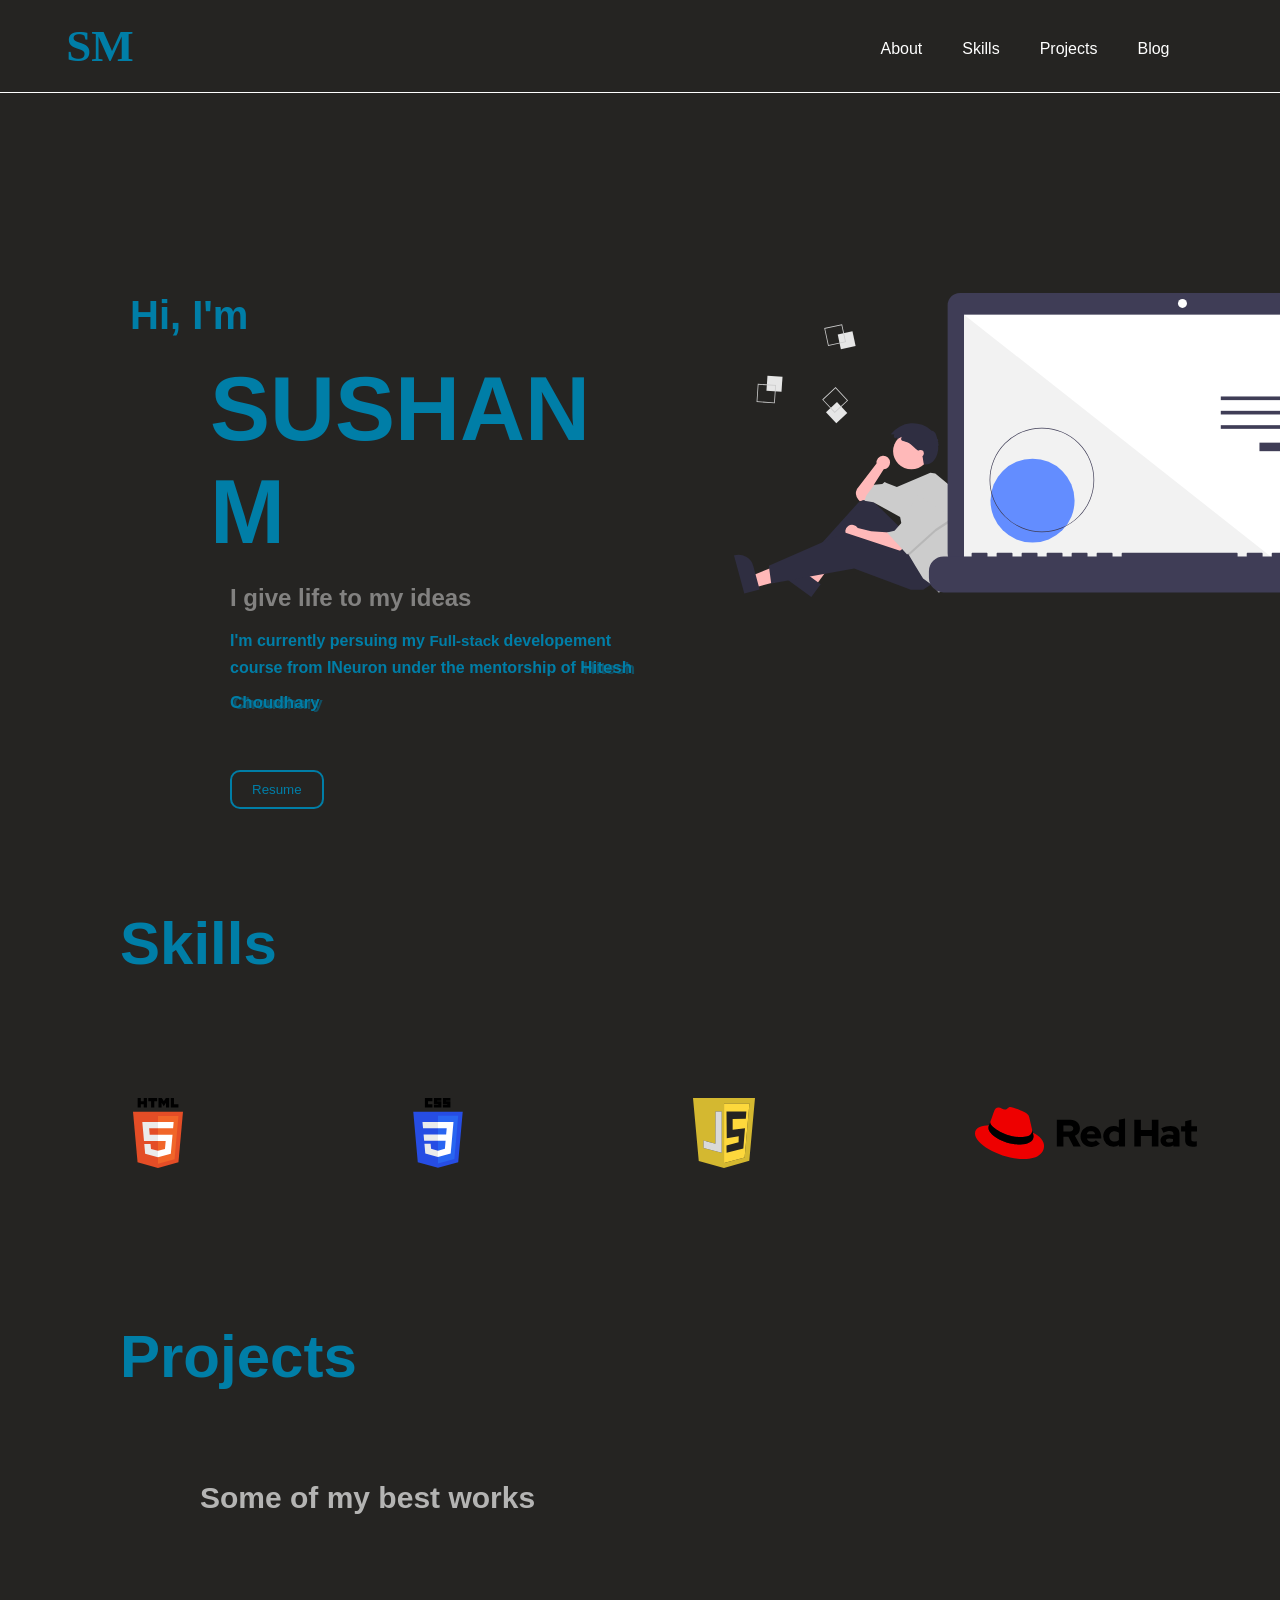
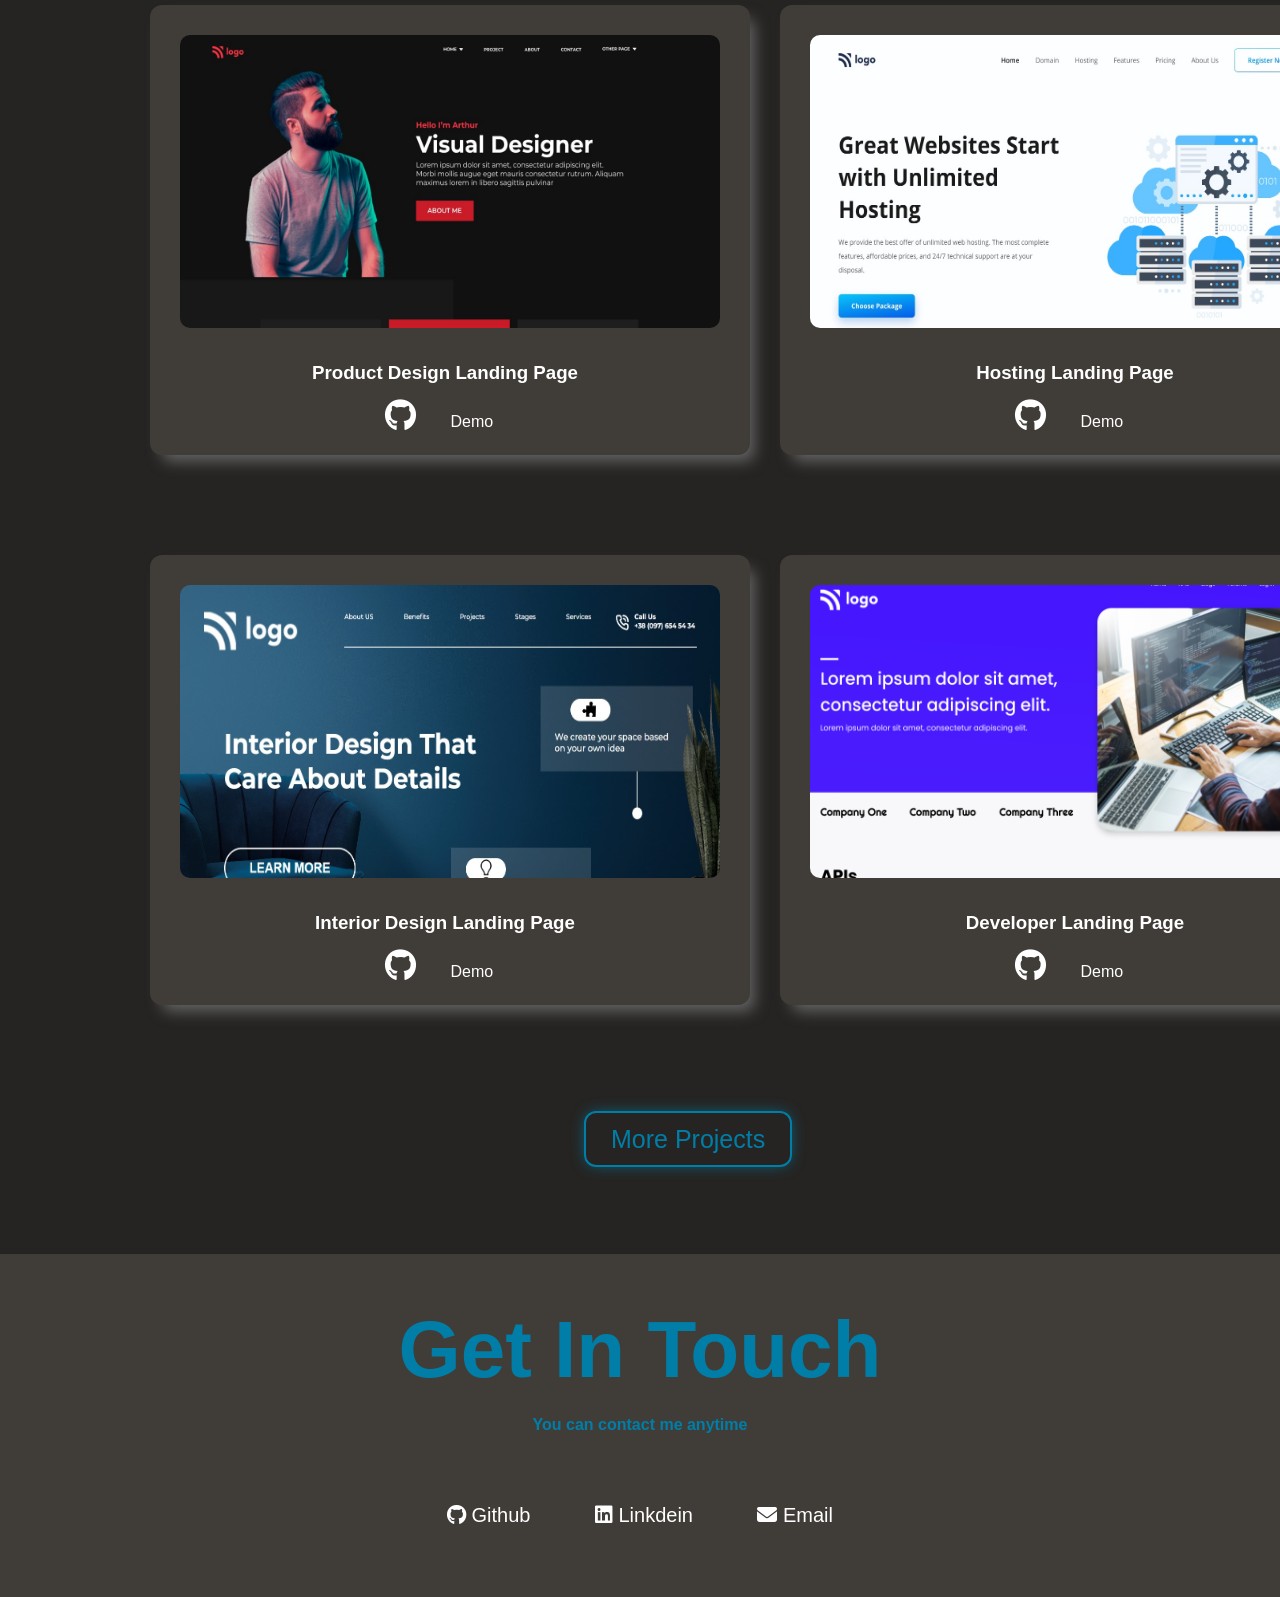
<file: index.html>
<!DOCTYPE html>
<html lang="en">
<head>
    <meta charset="UTF-8">
    <meta http-equiv="X-UA-Compatible" content="IE=edge">
    <meta name="viewport" content="width=device-width, initial-scale=1.0">
    <title>Sushan Portfolio</title>
    <link rel="stylesheet" href="indexstyle.css">
    <link rel="stylesheet" href="https://cdnjs.cloudflare.com/ajax/libs/font-awesome/6.1.2/css/all.min.css" integrity="sha512-1sCRPdkRXhBV2PBLUdRb4tMg1w2YPf37qatUFeS7zlBy7jJI8Lf4VHwWfZZfpXtYSLy85pkm9GaYVYMfw5BC1A==" crossorigin="anonymous" referrerpolicy="no-referrer" />
</head>
<body>
    <header>
        <div class="nav">
            <div class="logo">
                <h2>SM</h2>
                <!-- <img src="./images/SM.png" alt="logo"> -->
            </div>
            <div class="nav-bar">
                <ul class="nav-lists">
                    <li class="nav-list"><a href="#Home">About</a></li>
                    <li class="nav-list"><a href="#skills">Skills</a></li>
                    <li class="nav-list"><a href="#project" target="_blank">Projects</a></li>
                    <li class="nav-list"><a href="https://sushanm.hashnode.dev/">Blog</a></li>
                </ul>
            </div>
            
            <!-- navigation toggle bar -->
            <div class="nav__toggle" id="nav-toggle">
                <i class='bx bx-menu'></i>
            </div>
        </div>
        
    </header>

    <section class="home" id="Home">
        <div class="home-left">
            <h3>Hi, I'm</h3>
            <h1>SUSHAN M</h1>
            <h2>I give life to my ideas</h2>
            <h4>I'm currently persuing my <span>Full-stack </span>developement course from INeuron under the mentorship of <a href="https://hiteshchoudhary.com/" target="_blank">Hitesh Choudhary</a></h4>
            <div class="resume-btn">
                <button type="submit">Resume</button>
            </div>
        </div>
        <div class="home-right">
            <img src="./images/undraw_code_thinking_re_gka2.svg" alt="image">
        </div>

    </section>
   
    <section class="Skills" id="skills">
        
        <h2>Skills </h2>
        <div class="skills-class">
            <div class="skill-card">
                <img src="./images/HTML5_logo_resized.svg" alt="">
                <!-- <p>HTML</p> -->
            </div><div class="skill-card">
                <img src="./images/css3.svg" alt="">
                <!-- <p>css</p> -->
            </div><div class="skill-card">
                <img src="./images/javascript-seeklogo.com.svg" alt="">
                <!-- <p>JavaScript</p> -->
            </div><div class="skill-card">
                <img src="./images/Asset-Red_Hat-Logo_page-Logo-RGB.svg" alt="">
                <!-- <p>Linux</p> -->
            </div>
        </div>
    </section>
   
    <section class="project" id="project">
        <h2>Projects</h2>
        <h4>Some of my best works</h4>
        <div class="project-cards">
            <div class="project-card">
                <img src="./images/p15.jpg" alt="">
                <h3>Product Design Landing Page</h3>
                <div class="links">

                    <a href="https://github.com/Sushan-m1710/Product-design-Landing-page" target="_blank" alt="github"><i class="fa-brands fa-github fa-2x fa-color"></i></a>
                    <a href="https://sushan-product-design-landing-page.netlify.app" alt="netlify">Demo</i></a></li>
                </div>
            </div>
            <div class="project-card">
                <img src="./images/p11.jpg" alt="">
                <h3>Hosting Landing Page</h3>
                <div class="links">

                    <a href="https://github.com/Sushan-m1710/Hosting-Landing-Page" target="_blank" alt="github"><i class="fa-brands fa-github fa-2x fa-color"></i></a>
                    <a href="https://sushan-hosting-landing-page.netlify.app" alt="netlify">Demo</i></a></li>
                </div>
            </div>
            <div class="project-card">
                <img src="./images/p10.jpg" alt="">
                <h3>Interior Design Landing Page</h3>
                <div class="links">

                    <a href="https://github.com/Sushan-m1710/Interior-Design-Landing-page" target="_blank" alt="github"><i class="fa-brands fa-github fa-2x fa-color"></i></a>
                    <a href="https://sushan-interior-design-landing-page.netlify.app" alt="netlify">Demo</i></a></li>
                </div>
            </div>
            <div class="project-card">
                <img src="./images/9.png" alt="">
                <h3>Developer Landing Page</h3>
                <div class="links">

                    <a href="https://github.com/Sushan-m1710/Developer-Landing-page" target="_blank" alt="github"><i class="fa-brands fa-github fa-2x fa-color"></i></a>
                    <a href="https://sushan-developer-landing-page.netlify.app" alt="netlify">Demo</i></a></li>
                </div>
            </div>
        </div>
        <div class="project-btn">
            <a href="./project.html" target="_blank">More Projects</a>
        </div>
    </section>
    <footer>
        <div class="name">
            <h2>Get In Touch</h2>
            <h4>You can contact me anytime</h4>
        </div>
        <div class="social">
            
            <a href="https://github.com/Sushan-m1710" target="_blank"><i class="fa-brands fa-github"></i> Github</a>
            <a href="https://www.linkedin.com/in/sushan-m-398015160"><i class="fa-brands fa-linkedin"></i> Linkdein</a>
            <a href="mailto:sushan1710@gmail.com"><i class="fa-solid fa-envelope"></i> Email</a>
            
        </div>
    </footer>
</body>
</html>
</file>
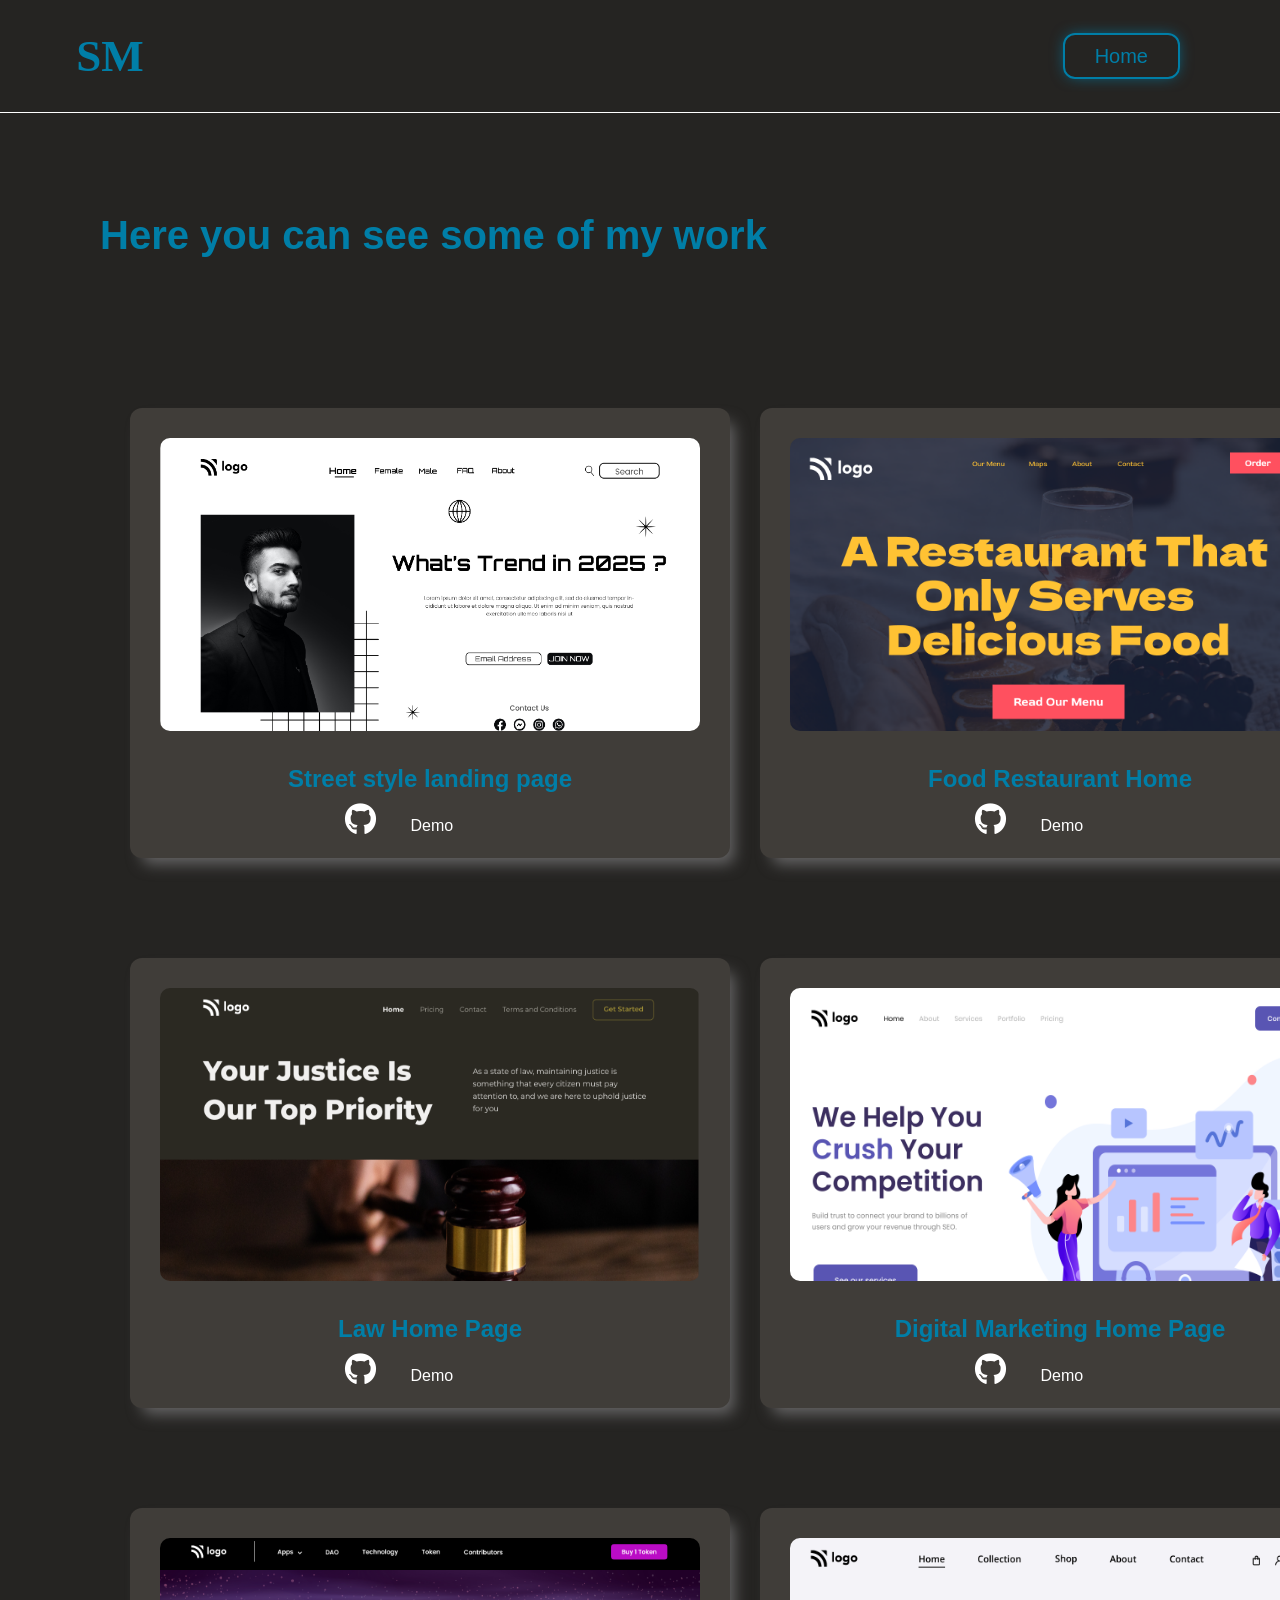
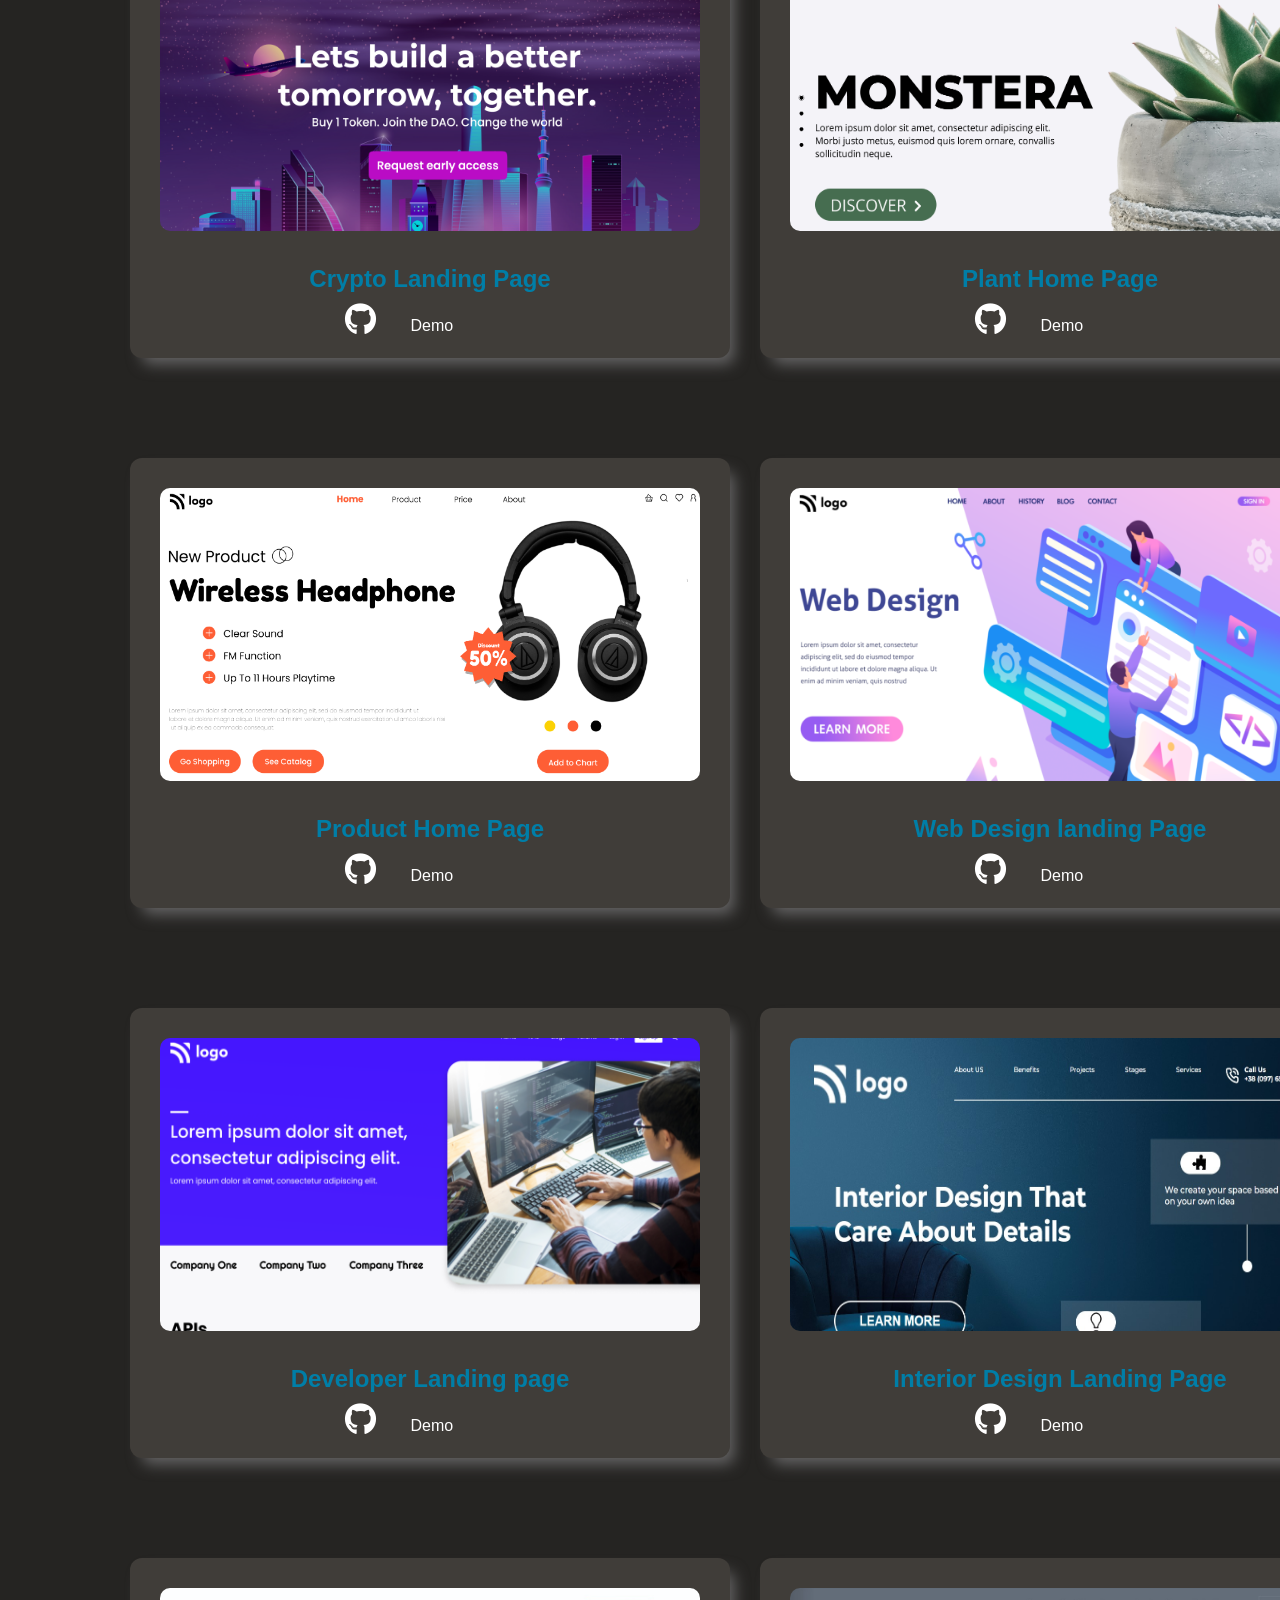
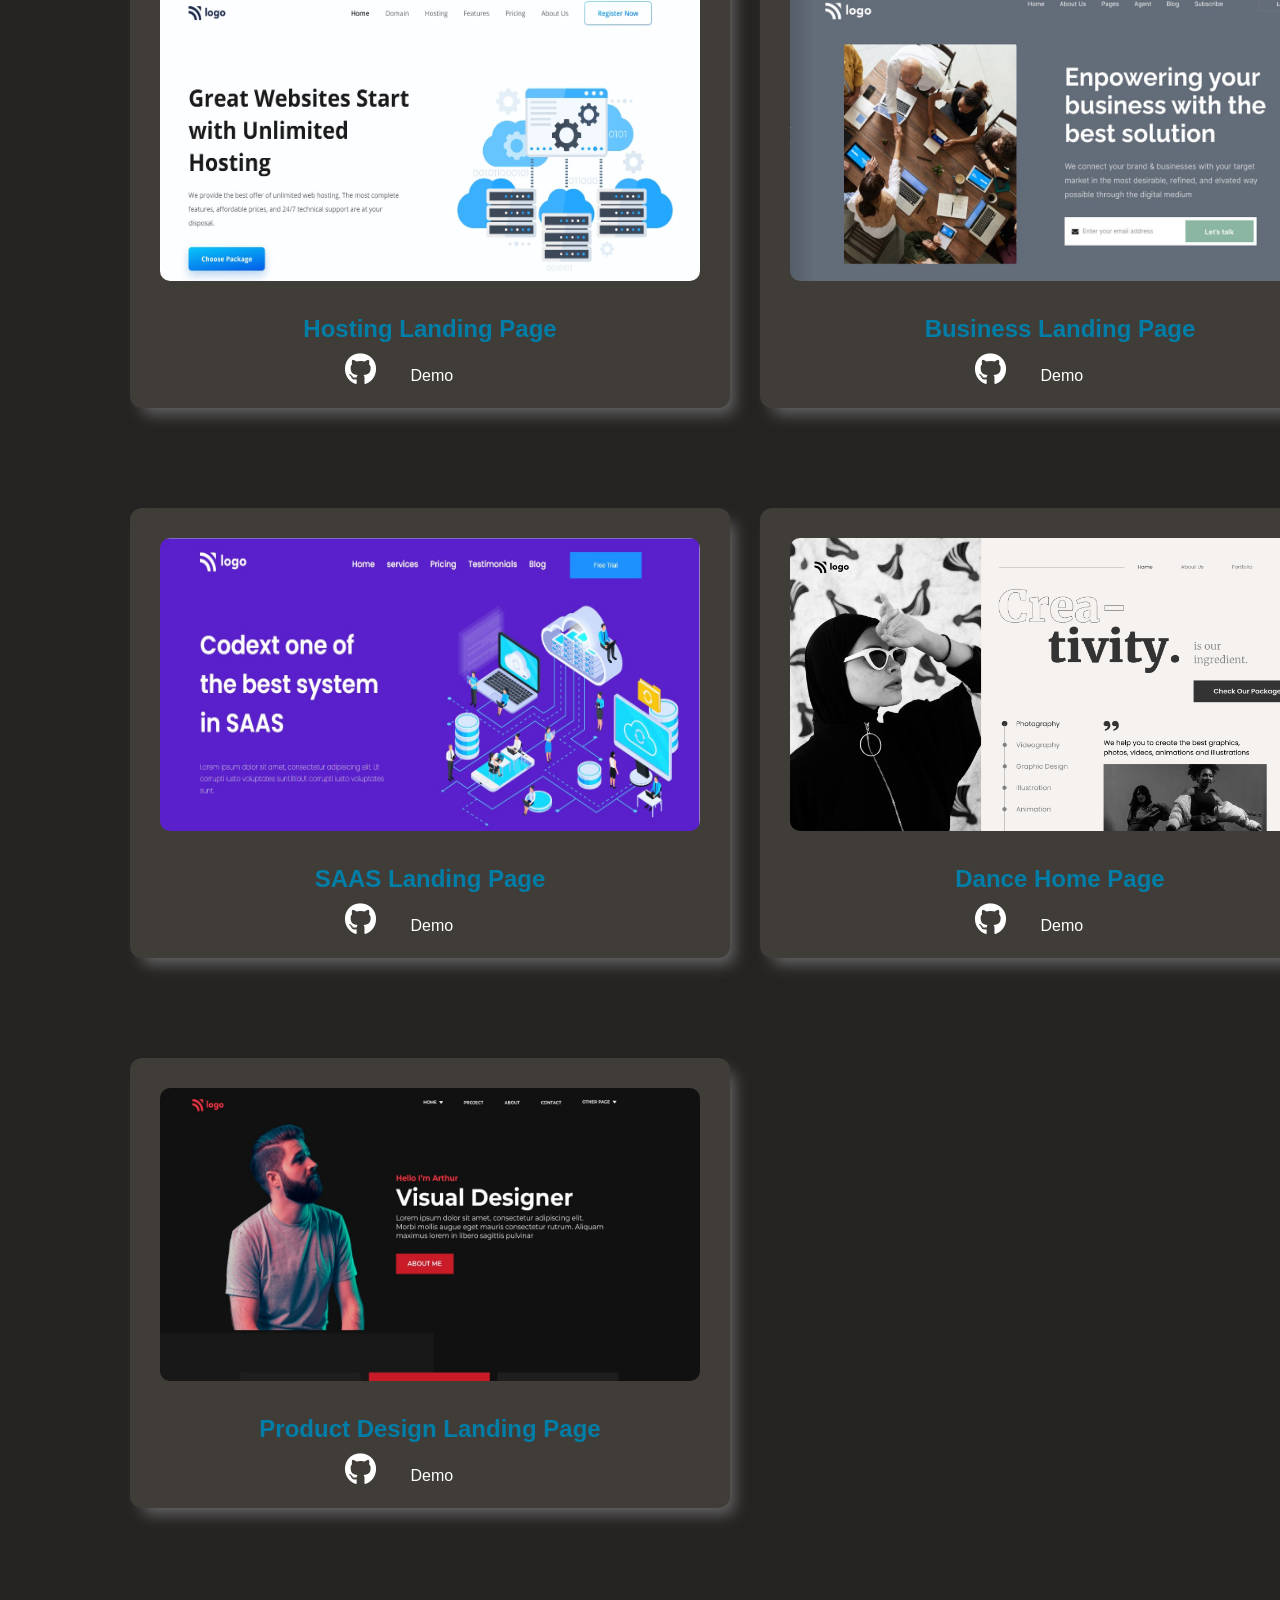
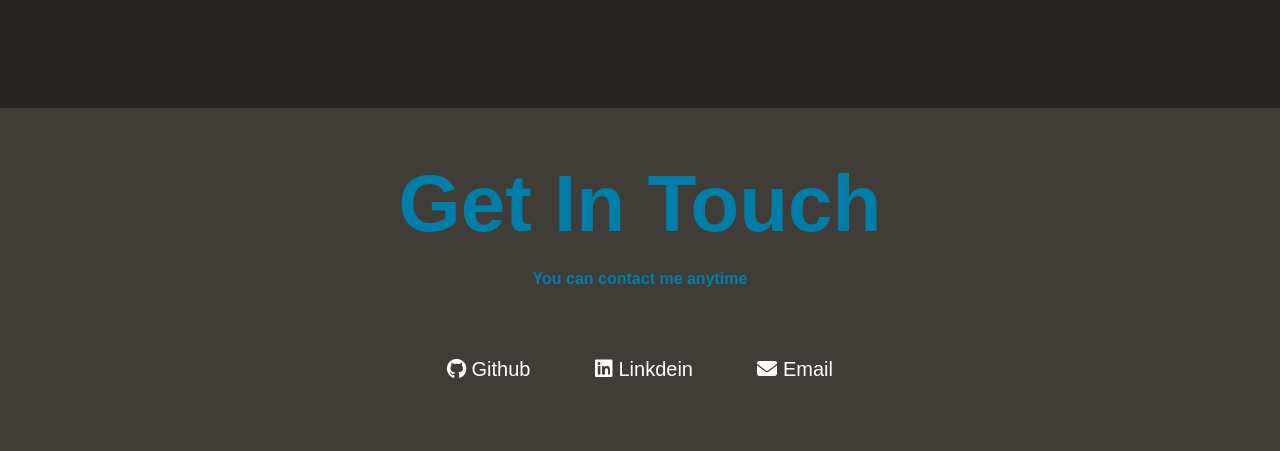
<file: project.html>
<!DOCTYPE html>
<html lang="en">
<head>
    <meta charset="UTF-8">
    <meta http-equiv="X-UA-Compatible" content="IE=edge">
    <meta name="viewport" content="width=device-width, initial-scale=1.0">
    <title>Sushan Projects</title>
    <link rel="stylesheet" href="https://cdnjs.cloudflare.com/ajax/libs/font-awesome/6.1.2/css/all.min.css" integrity="sha512-1sCRPdkRXhBV2PBLUdRb4tMg1w2YPf37qatUFeS7zlBy7jJI8Lf4VHwWfZZfpXtYSLy85pkm9GaYVYMfw5BC1A==" crossorigin="anonymous" referrerpolicy="no-referrer" />
    <link rel="stylesheet" href="./project.css">
</head>
<body>
    <header>
        <nav>
            <div class="logo">
                <h2>SM</h2>
            </div>
          
            <div class="Home">
                <a href="./index1.html">Home</a>
            </div>
            
        </nav>
    </header>
    <main>
        <h3>Here you can see some of my work</h3>
        <div class="project-cards">
            <div class="project-card">
                <img src="./images/1.png" alt="street style">
                <h2>Street style landing page</h2>
                <div class="links">

                    <a href="https://github.com/Sushan-m1710/Street-Style-Landing-page" target="_blank" alt="github"><i class="fa-brands fa-github fa-2x fa-color"></i></a>
                    <a href="https://sushan-m-street-landing-page.netlify.app" alt="netlify">Demo</i></a></li>
                </div>
            </div>
            <div class="project-card">
                <img src="./images/2.png" alt="">
                <h2>Food Restaurant Home</h2>
                <div class="links">

                    <a href="https://github.com/Sushan-m1710/Food-restaurant-home" target="_blank" alt="github"><i class="fa-brands fa-github fa-2x fa-color"></i></a>
                    <a href="https://sushan-restaurant-page.netlify.app" alt="netlify">Demo</i></a></li>
                </div>
            </div>
            <div class="project-card">
                <img src="./images/3.png" alt="">
                <h2>Law Home Page</h2>
                <div class="links">

                    <a href="https://github.com/Sushan-m1710/Law-Home-page" target="_blank" alt="github"><i class="fa-brands fa-github fa-2x fa-color"></i></a>
                    <a href="https://sushan-law-landing.netlify.app" alt="netlify">Demo</i></a></li>
                </div>   
            </div>
            <div class="project-card">
                <img src="./images/4.png" alt="">
                <h2>Digital Marketing Home Page</h2>
                <div class="links">

                    <a href="https://github.com/Sushan-m1710/Digital-marketing-home-page" target="_blank" alt="github"><i class="fa-brands fa-github fa-2x fa-color"></i></a>
                    <a href="https://sushan-digital-market-landing.netlify.app" alt="netlify">Demo</i></a></li>
                </div>
            </div>
            <div class="project-card">
                <img src="./images/5.png" alt="">
                <h2>Crypto Landing Page</h2>
                <div class="links">

                    <a href="https://github.com/Sushan-m1710/Crypto-Landing-page" target="_blank" alt="github"><i class="fa-brands fa-github fa-2x fa-color"></i></a>
                    <a href="https://sushan-crypto-landing-page.netlify.app" alt="netlify">Demo</i></a></li>
                </div>
            </div>
        
            <div class="project-card">
                <img src="./images/6.png" alt="">
                <h2>Plant Home Page</h2>
                <div class="links">

                    <a href="https://github.com/Sushan-m1710/Plant-Home-page" target="_blank" alt="github"><i class="fa-brands fa-github fa-2x fa-color"></i></a>
                    <a href="https://sushan-plant-home-page.netlify.app" alt="netlify">Demo</i></a></li>
                </div>
            </div>
            <div class="project-card">
                <img src="./images/7.png" alt="">
                <h2>Product Home Page</h2>
                <div class="links">

                    <a href="https://github.com/Sushan-m1710/Product-home-page" target="_blank" alt="github"><i class="fa-brands fa-github fa-2x fa-color"></i></a>
                    <a href="https://sushan-product-home-page.netlify.app" alt="netlify">Demo</i></a></li>
                </div>
            </div>
            <div class="project-card">
                <img src="./images/8.png" alt="">
                <h2>Web Design landing Page</h2>
                <div class="links">

                    <a href="https://github.com/Sushan-m1710/Web-design-landing-page" target="_blank" alt="github"><i class="fa-brands fa-github fa-2x fa-color"></i></a>
                    <a href="https://sushan-web-design-landing-page.netlify.app" alt="netlify">Demo</i></a></li>
                </div>
            </div>
            <div class="project-card">
                <img src="./images/9.png" alt="">
                <h2>Developer Landing page</h2>
                <div class="links">

                    <a href="https://github.com/Sushan-m1710/Developer-Landing-page" target="_blank" alt="github"><i class="fa-brands fa-github fa-2x fa-color"></i></a>
                    <a href="https://sushan-developer-landing-page.netlify.app" alt="netlify">Demo</i></a></li>
                </div>
            </div>
            <div class="project-card">
                <img src="./images/p10.jpg" alt="">
                <h2>Interior Design Landing Page</h2>
                <div class="links">

                    <a href="https://github.com/Sushan-m1710/Interior-Design-Landing-page" target="_blank" alt="github"><i class="fa-brands fa-github fa-2x fa-color"></i></a>
                    <a href="https://sushan-interior-design-landing-page.netlify.app" alt="netlify">Demo</i></a></li>
                </div>
            </div>
            <div class="project-card">
                <img src="./images/p11.jpg" alt="">
                <h2>Hosting Landing Page</h2>
                <div class="links">

                    <a href="https://github.com/Sushan-m1710/Hosting-Landing-Page" target="_blank" alt="github"><i class="fa-brands fa-github fa-2x fa-color"></i></a>
                    <a href="https://sushan-hosting-landing-page.netlify.app" alt="netlify">Demo</i></a></li>
                </div>
            </div>
            <div class="project-card">
                <img src="./images/p12.jpg" alt="">
                <h2>Business Landing Page</h2>
                <div class="links">

                    <a href="https://github.com/Sushan-m1710/Business-Landing-page" target="_blank" alt="github"><i class="fa-brands fa-github fa-2x fa-color"></i></a>
                    <a href="https://sushan-business-landing-page.netlify.app" alt="netlify">Demo</i></a></li>
                </div>
            </div>
            <div class="project-card">
                <img src="./images/p13.jpg" alt="">
                <h2>SAAS Landing Page</h2>
                <div class="links">

                    <a href="https://github.com/Sushan-m1710/SAAS-landing-page" target="_blank" alt="github"><i class="fa-brands fa-github fa-2x fa-color"></i></a>
                    <a href="https://sushan-saas-landing-page.netlify.app" alt="netlify">Demo</i></a></li>
                </div>
            </div>
            <div class="project-card">
                <img src="./images/p14.png" alt="">
                <h2>Dance Home Page</h2>
                <div class="links">

                    <a href="https://github.com/Sushan-m1710/Dance-Home-page" target="_blank" alt="github"><i class="fa-brands fa-github fa-2x fa-color"></i></a>
                    <a href="https://sushan-dance-home-page.netlify.app" alt="netlify">Demo</i></a></li>
                </div>
            </div>
            <div class="project-card">
                <img src="./images/p15.jpg" alt="">
                <h2>Product Design Landing Page</h2>
                <div class="links">

                    <a href="https://github.com/Sushan-m1710/Product-design-Landing-page" target="_blank" alt="github"><i class="fa-brands fa-github fa-2x fa-color"></i></a>
                    <a href="https://sushan-product-design-landing-page.netlify.app" alt="netlify">Demo</i></a></li>
                </div>
            </div>
        </div>
    </main>
    <footer>
        <div class="name">
            <h2>Get In Touch</h2>
            <h4>You can contact me anytime</h4>
        </div>
        <div class="social">
            
            <a href=""><i class="fa-brands fa-github"></i> Github</a>
            <a href=""><i class="fa-brands fa-linkedin"></i> Linkdein</a>
            <a href="mailto:sushan1710@gmail.com"><i class="fa-solid fa-envelope"></i> Email</a>
            
        </div>
    </footer>
</body>
</html>
</file>
<file: indexstyle.css>
@import url('https://fonts.googleapis.com/css2?family=Montserrat:wght@100;200;300;400;500;600;700;800;900&family=Roboto:ital,wght@0,100;0,300;0,400;0,700;0,900;1,100;1,500;1,700;1,900&display=swap');
@import url('https://fonts.googleapis.com/css2?family=Oswald:wght@300;400;500;600;700&display=swap');
*{
    margin: 0;
    padding: 0;
}
body{
    font-family: 'Monteserrat',sans-serif;
    background-color: #252422;
    color: #007ea7;
    /* margin: 50px; */

}
header{
    /* position: fixed;
    top: 0%; */
    border-bottom: 1px solid #fff;
}
.nav{
    overflow: hidden;
    display: grid;
    grid-template-columns: 1fr 3fr;
    /* position: fixed;
    top: 0;
    width: 100%; */
    margin: 20px 50px 10px 50px;
    padding-bottom: 10px;
    /* border-bottom: 1px solid #fff; */
}

.logo {
    font-size: 30px;
    font-family:'Times New Roman', Times, serif;
    /* background-color: #495057; */
    text-align: center;
    width: 100px;
    border-radius: 50%;
}
.nav-bar{
    margin-left: 30%;
}
.nav-lists{
    list-style: none;
    display: flex;
    margin-left: 250px; 
    margin-top: 20px;
}
.nav-list>a{
    text-decoration: none;
    margin: 0 20px;
    color: #fff;
}
.resume-btn button{
    padding:10px 20px;
    margin-left: 200px;
    margin-top: 50px;
    background-color: transparent;
    color: #007ea7;
    border: 2px solid #007ea7;
    border-radius: 10px;
    cursor: pointer;
}
.home{
    display: grid;
    grid-template-columns: 3fr 2.2fr;
    margin: 30px 30px;
    margin-top: 00px;
    padding-top: 200px;
    
}
.home-left{

    width: 90%;
}
.home-left h3{
    margin-left: 100px;
    font-size: 40px;
}
.home-left h4 a{
    font-size: 17px;
    font-weight: 900;
    text-decoration: none;
    color: #007ea7;
    line-height: 35px;
    text-shadow: 3px 1px#007da77f;
}
.home-left h1{
    margin: 20px 0 20px 180px;
    font-size: 90px;

}
.home-left h2{
    margin-left: 200px;
    color: rgba(255, 255, 255, 0.427);
    margin-bottom: 20px;
}
.home-left h4{
    margin-left: 200px;
}
span{
    font-size:15px;
}
.home-right{
    width: 250px;
    margin-right: 50px;
}
.home-right img{
    height: 59%;
}

.skill-card img{
    height: 70px;
}
.Skills{
    margin-left: 120px;
    padding-top: 70px;
    padding-bottom: 100px;
}

.skill-head{
    display: flex;
}
.Skills h2{
    font-size: 60px;
    
}
.skills-class{
    margin-top: 120px;   
    display: flex;
    align-items: center;
    justify-content: center;
    /* margin-left: 10px; */
    margin-right: 70px;
}
hr{
    width: 300px;
    background-color: #fff;
}
.skill-card{
    margin: 0 110px;
}

.project{
    /* margin-top: 100px; */
    padding-top: 50px;
    margin-left: 120px;
}
.project h2{
    font-size: 60px;
    margin-bottom: 90px;
}
.project h4{
    font-size: 30px;
    margin-left: 80px;
    color: rgba(255, 255, 255, 0.659);
    margin-bottom: 90px;
}
.project-cards{
    display: grid;
    grid-template-columns: 2fr 2fr;
}
.project-card{
    /* border: 1px solid #fff */
    height: 450px;
    width: 600px;
    margin-left: 30px;
    margin-bottom: 100px;
    background-color: #403d39;
    border-radius: 12px;
    box-shadow: 8px 10px 15px -4px rgb(103, 102, 103);
}
.project-card img{
    width: 90%;
    height: 65%;
    margin: 5%;
    border-radius: 10px;
}
.project-card h3{
    text-align: center;
    margin-right: 10px;
    color: #fff;
}
.links{
    margin-left: 220px;
    margin-top: 15px;
}
.project-card a{
 
    margin: 15px;
   text-decoration: none;
   color: #fff;
}
.project-btn{
    margin: 20px 40%;
}
.project-btn a{
    text-decoration: none;
    font-size: 25px;
    background-color: transparent;
    color: #007ea7;
    padding: 12px 25px;
    border: 2px solid #007ea7;
    border-radius: 12px;
    box-shadow: 0px 0px 16px -4px #007ea7 ;
}
footer{
    margin-top: 100px;
    padding-top: 50px;
    /* margin-left: 110px; */
    text-align: center;
    /* margin-right: 120px; */
    background-color: #403d39;
    margin-bottom: 0px;
    /* display: grid;
    grid-template-columns: 3fr 2fr; */
    padding-bottom: 70px;
}
.name h2{
    font-size: 80px;
    margin-bottom: 20px ;
}
.social{
    /* display: flex; */
    margin-top: 70px;
   justify-content: center;
   margin-bottom: 0px;
}
.social a{
    text-decoration: none;
    color: #fff;
    margin: 0 30px;
    font-size: 20px;
}
</file>
<file: project.css>
@import url('https://fonts.googleapis.com/css2?family=Montserrat:wght@100;200;300;400;500;600;700;800;900&display=swap');
*{
    margin: 0;
    padding: 0;
}
body{
    font-family: 'Monteserrat',sans-serif;
    background-color: #252422;
    color: #007ea7;
}
header{
    
    border-bottom: 1px solid #fff;
}

.logo {
    font-size: 30px;
    font-family:'Times New Roman', Times, serif;
    /* background-color: #495057; */
    text-align: center;
    width: 100px;
    border-radius: 50%;
}
nav{
    overflow: hidden;
    margin:20px 50px 20px 50px;
    display: flex;
    justify-content: space-between;
    padding: 10px;
}

.Home{
    margin-top: 15px;
    margin-right: 40px;
    
}
.Home a{
    text-decoration: none;
    border: 2px solid #007ea7;
    padding: 10px 30px;
    font-size: 20px;
    color: #007ea7;
    border-radius: 12px;
    box-shadow: 0px 0px 16px -4px #007ea7 ;
}
main{
    margin: 100px;
}
main h3{
    font-size: 40px;
    margin-bottom: 150px;
}
.project-cards{
    display: grid;
    grid-template-columns: 2fr 2fr;
}
.project-card{
    height: 450px;
    width: 600px;
    background-color: #403d39;
    margin-left: 30px;
    margin-bottom: 100px;
    border-radius: 12px;
    box-shadow: 8px 10px 15px -4px rgb(103, 102, 103);
}
.project-card img{
    width: 90%;
    height: 65%;
    margin: 5%;
    border-radius: 10px;
}
.project-card h2{
    text-align: center;
}
.links{
    margin-left: 200px;
    margin-top: 10px;
}
.project-card a{
 
    margin: 15px;
   text-decoration: none;
   color: #fff;
}
footer{
    margin-top: 100px;
    padding-top: 50px;
    /* margin-left: 110px; */
    text-align: center;
    /* margin-right: 120px; */
    background-color: #403d39;
    margin-bottom: 0px;
    /* display: grid;
    grid-template-columns: 3fr 2fr; */
    padding-bottom: 70px;
}
.name h2{
    font-size: 80px;
    margin-bottom: 20px ;
}
.social{
    /* display: flex; */
    margin-top: 70px;
   justify-content: center;
   margin-bottom: 0px;
}
.social a{
    text-decoration: none;
    color: #fff;
    margin: 0 30px;
    font-size: 20px;
}
</file>
